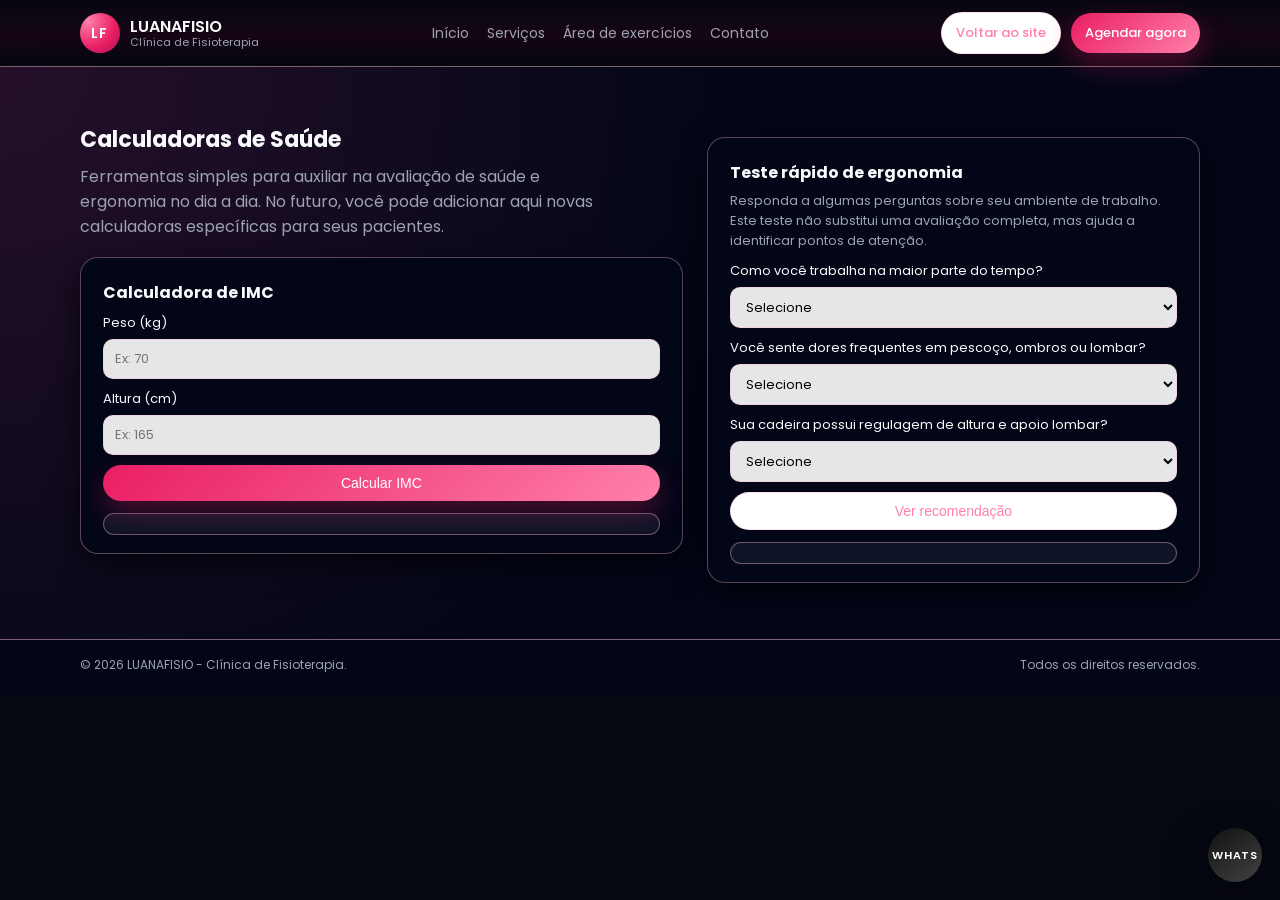
<file: Projeto 1/calculadoras.html>
<!DOCTYPE html>
<html lang="pt-BR">
  <head>
    <meta charset="UTF-8" />
    <meta name="viewport" content="width=device-width, initial-scale=1" />
    <title>Calculadoras de Saúde - LUANAFISIO</title>
    <meta
      name="description"
      content="Calculadoras de saúde da LUANAFISIO: IMC, ergonomia e ferramentas de bem-estar."
    />
    <link rel="stylesheet" href="styles.css" />
    <link rel="preconnect" href="https://fonts.googleapis.com" />
    <link rel="preconnect" href="https://fonts.gstatic.com" crossorigin />
    <link
      href="https://fonts.googleapis.com/css2?family=Poppins:wght@300;400;500;600;700&display=swap"
      rel="stylesheet"
    />
  </head>
  <body>
    <header class="topbar">
      <div class="container topbar-content">
        <div class="brand">
          <span class="brand-logo">LF</span>
          <div class="brand-text">
            <span class="brand-name">LUANAFISIO</span>
            <span class="brand-subtitle">Clínica de Fisioterapia</span>
          </div>
        </div>
        <nav class="nav">
          <a href="index.html#inicio">Início</a>
          <a href="index.html#servicos">Serviços</a>
          <a href="exercicios.html">Área de exercícios</a>
          <a href="index.html#contato">Contato</a>
        </nav>
        <div class="topbar-actions">
          <a class="btn-secondary btn-small" href="index.html">
            Voltar ao site
          </a>
          <a class="btn-primary btn-small" id="top-whatsapp" href="#" target="_blank" rel="noopener">
            Agendar agora
          </a>
        </div>
      </div>
    </header>

    <main>
      <section class="section alt" id="calculadoras">
        <div class="container calculators">
          <div>
            <h2>Calculadoras de Saúde</h2>
            <p class="section-subtitle">
              Ferramentas simples para auxiliar na avaliação de saúde e ergonomia no dia a dia. No
              futuro, você pode adicionar aqui novas calculadoras específicas para seus pacientes.
            </p>

            <div class="card calculator-card">
              <h3>Calculadora de IMC</h3>
              <form id="bmi-form" class="calculator-form">
                <label>
                  Peso (kg)
                  <input type="number" name="weight" step="0.1" min="0" placeholder="Ex: 70" required />
                </label>
                <label>
                  Altura (cm)
                  <input type="number" name="height" step="0.5" min="0" placeholder="Ex: 165" required />
                </label>
                <button type="submit" class="btn-primary btn-full">
                  Calcular IMC
                </button>
              </form>
              <div id="bmi-result" class="calculator-result">
                <!-- resultado via JS -->
              </div>
            </div>
          </div>

          <div class="card calculator-card ergonomics-card">
            <h3>Teste rápido de ergonomia</h3>
            <p class="calculator-text">
              Responda a algumas perguntas sobre seu ambiente de trabalho. Este teste não substitui
              uma avaliação completa, mas ajuda a identificar pontos de atenção.
            </p>
            <form id="ergonomics-form" class="calculator-form ergonomics-form">
              <label>
                Como você trabalha na maior parte do tempo?
                <select name="position" required>
                  <option value="">Selecione</option>
                  <option value="sentado">Sentado(a) em computador</option>
                  <option value="em_pe">Em pé / andando</option>
                  <option value="misto">Misto (sentado e em pé)</option>
                </select>
              </label>
              <label>
                Você sente dores frequentes em pescoço, ombros ou lombar?
                <select name="pain" required>
                  <option value="">Selecione</option>
                  <option value="nao">Não</option>
                  <option value="as_vezes">Às vezes</option>
                  <option value="frequente">Com frequência</option>
                </select>
              </label>
              <label>
                Sua cadeira possui regulagem de altura e apoio lombar?
                <select name="chair" required>
                  <option value="">Selecione</option>
                  <option value="sim">Sim</option>
                  <option value="nao">Não</option>
                  <option value="nao_sei">Não sei</option>
                </select>
              </label>
              <button type="submit" class="btn-secondary btn-full">
                Ver recomendação
              </button>
            </form>
            <div id="ergonomics-result" class="calculator-result">
              <!-- resultado via JS -->
            </div>
          </div>
        </div>
      </section>
    </main>

    <footer class="footer">
      <div class="container footer-content">
        <span>© <span id="year"></span> LUANAFISIO - Clínica de Fisioterapia.</span>
        <span>Todos os direitos reservados.</span>
      </div>
    </footer>

    <a
      class="floating-whatsapp"
      id="floating-whatsapp"
      href="#"
      target="_blank"
      rel="noopener"
      aria-label="Falar com LUANAFISIO pelo WhatsApp"
    >
      WHATS
    </a>

    <script src="script.js"></script>
  </body>
</html>
</file>
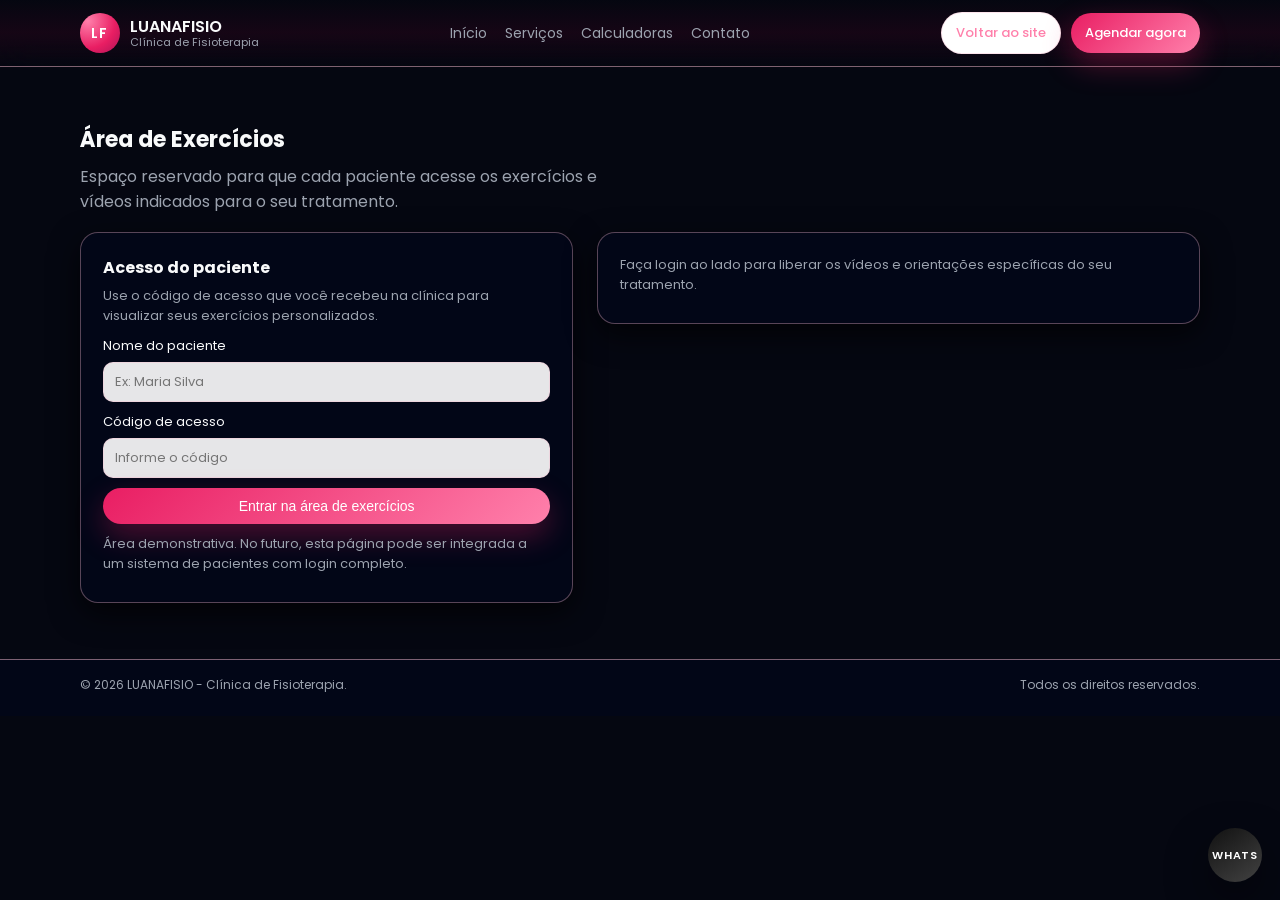
<file: Projeto 1/exercicios.html>
<!DOCTYPE html>
<html lang="pt-BR">
  <head>
    <meta charset="UTF-8" />
    <meta name="viewport" content="width=device-width, initial-scale=1" />
    <title>Área de Exercícios - LUANAFISIO</title>
    <meta
      name="description"
      content="Área de exercícios da LUANAFISIO - vídeos e orientações personalizadas para pacientes."
    />
    <link rel="stylesheet" href="styles.css" />
    <link rel="preconnect" href="https://fonts.googleapis.com" />
    <link rel="preconnect" href="https://fonts.gstatic.com" crossorigin />
    <link
      href="https://fonts.googleapis.com/css2?family=Poppins:wght@300;400;500;600;700&display=swap"
      rel="stylesheet"
    />
  </head>
  <body>
    <header class="topbar">
      <div class="container topbar-content">
        <div class="brand">
          <span class="brand-logo">LF</span>
          <div class="brand-text">
            <span class="brand-name">LUANAFISIO</span>
            <span class="brand-subtitle">Clínica de Fisioterapia</span>
          </div>
        </div>
        <nav class="nav">
          <a href="index.html#inicio">Início</a>
          <a href="index.html#servicos">Serviços</a>
          <a href="index.html#calculadoras">Calculadoras</a>
          <a href="index.html#contato">Contato</a>
        </nav>
        <div class="topbar-actions">
          <a class="btn-secondary btn-small" href="index.html">
            Voltar ao site
          </a>
          <a class="btn-primary btn-small" id="top-whatsapp" href="#" target="_blank" rel="noopener">
            Agendar agora
          </a>
        </div>
      </div>
    </header>

    <main>
      <section class="section" id="exercicios">
        <div class="container">
          <h2>Área de Exercícios</h2>
          <p class="section-subtitle">
            Espaço reservado para que cada paciente acesse os exercícios e vídeos indicados para o
            seu tratamento.
          </p>

          <div class="exercises-layout">
            <div class="card exercises-login-card">
              <h3>Acesso do paciente</h3>
              <p class="exercises-hint">
                Use o código de acesso que você recebeu na clínica para visualizar seus exercícios
                personalizados.
              </p>
              <form id="exercise-login-form" class="exercises-form">
                <label>
                  Nome do paciente
                  <input type="text" name="patientName" placeholder="Ex: Maria Silva" required />
                </label>
                <label>
                  Código de acesso
                  <input type="password" name="accessCode" placeholder="Informe o código" required />
                </label>
                <button type="submit" class="btn-primary btn-full">
                  Entrar na área de exercícios
                </button>
                <p class="form-note">
                  Área demonstrativa. No futuro, esta página pode ser integrada a um sistema de
                  pacientes com login completo.
                </p>
              </form>
            </div>

            <div class="card exercises-content-card">
              <div id="exercise-locked" class="exercises-locked">
                <p>
                  Faça login ao lado para liberar os vídeos e orientações específicas do seu
                  tratamento.
                </p>
              </div>
              <div id="exercise-area" class="exercises-area hidden">
                <div class="exercises-header">
                  <div>
                    <p class="exercises-patient-label">Paciente</p>
                    <p id="exercise-patient-name" class="exercises-patient-name"></p>
                  </div>
                  <button type="button" id="exercise-logout" class="btn-secondary btn-small">
                    Sair
                  </button>
                </div>
                <p class="exercises-intro">
                  Abaixo estão alguns exemplos de vídeos curtos que podem ser utilizados em seu
                  plano de exercícios. Substitua por vídeos reais conforme sua necessidade clínica.
                </p>
                <ul id="exercise-videos" class="exercises-video-list">
                  <!-- preenchido via JavaScript -->
                </ul>
              </div>
            </div>
          </div>
        </div>
      </section>
    </main>

    <footer class="footer">
      <div class="container footer-content">
        <span>© <span id="year"></span> LUANAFISIO - Clínica de Fisioterapia.</span>
        <span>Todos os direitos reservados.</span>
      </div>
    </footer>

    <a
      class="floating-whatsapp"
      id="floating-whatsapp"
      href="#"
      target="_blank"
      rel="noopener"
      aria-label="Falar com LUANAFISIO pelo WhatsApp"
    >
      WHATS
    </a>

    <script src="script.js"></script>
  </body>
</html>
</file>
<file: Projeto 1/styles.css>
:root {
  --color-primary: #e91e63; /* rosa principal */
  --color-primary-soft: #ffe4ef; /* fundo rosa clarinho */
  --color-primary-strong: #ff80ab; /* rosa mais claro para detalhes */
  --color-bg: #050711; /* fundo geral escuro */
  --color-card: #0b0f1f; /* fundo de blocos em tom bem escuro */
  --color-text: #f9fafb; /* texto principal claro */
  --color-muted: #9ca3af; /* texto suave */
  --color-border: rgba(248, 187, 208, 0.4);
  --shadow-soft: 0 18px 45px rgba(0, 0, 0, 0.8);
  --radius-lg: 18px;
  --radius-full: 999px;
}

*,
*::before,
*::after {
  box-sizing: border-box;
}

html,
body {
  margin: 0;
  padding: 0;
  font-family: "Poppins", system-ui, -apple-system, BlinkMacSystemFont, "Segoe UI", sans-serif;
  color: var(--color-text);
  background: var(--color-bg);
  scroll-behavior: smooth;
}

body {
  min-height: 100vh;
}

a {
  color: inherit;
  text-decoration: none;
}

img {
  max-width: 100%;
  display: block;
}

.container {
  width: min(1120px, 100% - 32px);
  margin-inline: auto;
}

.topbar {
  position: sticky;
  top: 0;
  z-index: 20;
  backdrop-filter: blur(18px);
  background: linear-gradient(
      to bottom,
      rgba(5, 7, 17, 0.96),
      rgba(24, 6, 22, 0.9),
      transparent
    );
  border-bottom: 1px solid rgba(248, 187, 208, 0.5);
}

.topbar-content {
  display: flex;
  align-items: center;
  justify-content: space-between;
  padding-block: 12px;
  gap: 16px;
}

.brand {
  display: flex;
  align-items: center;
  gap: 10px;
}

.brand-logo {
  width: 40px;
  height: 40px;
  border-radius: var(--radius-full);
  background: radial-gradient(circle at 20% 20%, #ff80ab, #e91e63 60%, #ad1457);
  display: flex;
  align-items: center;
  justify-content: center;
  color: #ffffff;
  font-weight: 600;
  font-size: 14px;
  letter-spacing: 0.08em;
}

.brand-text {
  display: flex;
  flex-direction: column;
  line-height: 1.1;
}

.brand-name {
  font-weight: 600;
  font-size: 16px;
}

.brand-subtitle {
  font-size: 11px;
  color: var(--color-muted);
}

.nav {
  display: flex;
  gap: 18px;
  font-size: 14px;
}

.nav a {
  position: relative;
  color: var(--color-muted);
}

.nav a::after {
  content: "";
  position: absolute;
  left: 0;
  bottom: -4px;
  width: 0;
  height: 2px;
  background: var(--color-primary);
  border-radius: 99px;
  transition: width 0.2s ease;
}

.nav a:hover {
  color: var(--color-primary-strong);
}

.nav a:hover::after {
  width: 100%;
}

.topbar-actions {
  display: flex;
  align-items: center;
  gap: 10px;
}

.btn-primary,
.btn-secondary {
  display: inline-flex;
  align-items: center;
  justify-content: center;
  padding: 10px 20px;
  border-radius: var(--radius-full);
  font-size: 14px;
  font-weight: 500;
  border: none;
  cursor: pointer;
  transition: transform 0.12s ease, box-shadow 0.12s ease, background 0.12s ease, color 0.12s ease;
  white-space: nowrap;
}

.btn-primary {
  background: linear-gradient(135deg, #e91e63, #ff80ab);
  color: #ffffff;
  box-shadow: 0 12px 30px rgba(233, 30, 99, 0.32);
}

.btn-primary:hover {
  transform: translateY(-1px);
  box-shadow: 0 16px 40px rgba(233, 30, 99, 0.45);
}

.btn-secondary {
  background: #ffffff;
  color: var(--color-primary-strong);
  border: 1px solid var(--color-border);
}

.btn-secondary:hover {
  background: #f9fafb;
  transform: translateY(-1px);
}

.btn-small {
  padding-inline: 14px;
  font-size: 13px;
}

.btn-full {
  width: 100%;
}

.hero {
  position: relative;
  padding: 64px 0 80px;
  overflow: hidden;
}

.hero-bg-decor {
  position: absolute;
  inset: 0;
  background:
    radial-gradient(circle at top left, rgba(236, 72, 153, 0.38) 0, transparent 55%),
    radial-gradient(circle at 80% 20%, rgba(244, 63, 94, 0.32) 0, transparent 55%),
    linear-gradient(to bottom, #050711 0, #050713 40%, #020617 100%);
  opacity: 1;
  z-index: -1;
}

.hero-grid {
  display: grid;
  grid-template-columns: minmax(0, 1.15fr) minmax(0, 0.9fr);
  gap: 36px;
  align-items: center;
}

.hero-kicker {
  font-size: 13px;
  text-transform: uppercase;
  letter-spacing: 0.16em;
  color: var(--color-primary);
  font-weight: 600;
  margin-bottom: 10px;
}

.hero h1 {
  font-size: clamp(28px, 4vw, 36px);
  line-height: 1.1;
  margin: 0 0 14px;
}

.hero-subtitle {
  margin: 0 0 22px;
  color: var(--color-muted);
  max-width: 520px;
}

.hero-actions {
  display: flex;
  flex-wrap: wrap;
  gap: 10px;
  margin-bottom: 20px;
}

.hero-highlights {
  display: flex;
  flex-wrap: wrap;
  gap: 18px;
  font-size: 12px;
  color: var(--color-muted);
}

.hero-highlights > div {
  display: flex;
  flex-direction: column;
  gap: 2px;
  padding: 8px 14px;
  border-radius: 999px;
  background: rgba(255, 240, 246, 0.9);
  border: 1px solid rgba(248, 187, 208, 0.9);
}

.hero-number {
  font-weight: 600;
  color: var(--color-primary-strong);
}

.hero-label {
  font-size: 11px;
}

.hero-photos {
  margin-top: 26px;
  display: grid;
  grid-template-columns: minmax(0, 1.3fr) minmax(0, 0.9fr);
  gap: 14px;
  align-items: stretch;
}

.hero-photo {
  position: relative;
  border-radius: 22px;
  overflow: hidden;
  background-size: cover;
  background-position: center;
  min-height: 140px;
  box-shadow: 0 18px 45px rgba(233, 30, 99, 0.2);
}

.hero-photo::before {
  content: "";
  position: absolute;
  inset: 0;
  background: linear-gradient(145deg, rgba(0, 0, 0, 0.35), transparent 60%);
}

.hero-photo span {
  position: absolute;
  left: 16px;
  bottom: 14px;
  z-index: 1;
  color: #ffffff;
  font-size: 13px;
  font-weight: 500;
}

.hero-photo-main {
  background-image: url("https://images.pexels.com/photos/3820430/pexels-photo-3820430.jpeg?auto=compress&cs=tinysrgb&w=1200");
}

.hero-photo-small {
  background-image: url("https://images.pexels.com/photos/4506109/pexels-photo-4506109.jpeg?auto=compress&cs=tinysrgb&w=1200");
}

.hero-card {
  position: relative;
}

.hero-card-inner {
  background: radial-gradient(circle at top left, rgba(236, 72, 153, 0.2), transparent 60%),
    #020617;
  border-radius: 24px;
  padding: 22px 22px 20px;
  box-shadow: var(--shadow-soft);
  border: 1px solid rgba(248, 187, 208, 0.75);
}

.hero-card-inner h2 {
  margin: 0 0 6px;
  font-size: 18px;
}

.hero-card-inner p {
  margin: 0 0 18px;
  font-size: 13px;
  color: var(--color-muted);
}

form {
  display: flex;
  flex-direction: column;
  gap: 10px;
}

label {
  display: flex;
  flex-direction: column;
  gap: 6px;
  font-size: 13px;
}

input,
select,
textarea {
  font: inherit;
  padding: 9px 11px;
  border-radius: 10px;
  border: 1px solid var(--color-border);
  background: rgba(255, 255, 255, 0.9);
  outline: none;
  transition: border-color 0.15s ease, box-shadow 0.15s ease, background 0.15s ease;
}

input:focus,
select:focus,
textarea:focus {
  border-color: rgba(233, 30, 99, 0.7);
  box-shadow: 0 0 0 1px rgba(233, 30, 99, 0.18);
  background: #ffffff;
}

textarea {
  resize: vertical;
  min-height: 72px;
}

.form-note {
  margin: 8px 0 0;
  font-size: 11px;
  color: var(--color-muted);
}

.section {
  padding: 56px 0;
}

.section.alt {
  background: radial-gradient(circle at top left, rgba(236, 72, 153, 0.15) 0, transparent 55%),
    #020617;
}

.section-video {
  background: radial-gradient(circle at top, rgba(236, 72, 153, 0.22) 0, #020617 55%);
}

.section-video-header {
  text-align: center;
  max-width: 620px;
  margin: 0 auto 26px;
}

.section-video-header .section-subtitle {
  margin-left: auto;
  margin-right: auto;
}

.video-wrapper {
  border-radius: 28px;
  padding: 12px;
  background: radial-gradient(circle at top left, rgba(236, 72, 153, 0.5), rgba(15, 23, 42, 1));
  box-shadow: 0 22px 55px rgba(0, 0, 0, 0.9);
}

.video-aspect {
  position: relative;
  width: 100%;
  padding-top: 56.25%; /* 16:9 */
  border-radius: 22px;
  overflow: hidden;
  background: #000;
}

.video-aspect iframe,
.video-aspect video {
  position: absolute;
  inset: 0;
  width: 100%;
  height: 100%;
  border: 0;
}

.section h2 {
  font-size: 22px;
  margin: 0 0 8px;
}

.section-subtitle {
  margin: 0 0 18px;
  color: var(--color-muted);
  max-width: 520px;
}

.section-grid {
  display: grid;
  grid-template-columns: minmax(0, 1.1fr) minmax(0, 0.9fr);
  gap: 32px;
  align-items: flex-start;
}

.pill-list {
  list-style: none;
  padding: 0;
  margin: 0;
  display: flex;
  flex-wrap: wrap;
  gap: 10px;
}

.pill-list li {
  padding: 8px 14px;
  border-radius: 999px;
  font-size: 12px;
  background: #fff5f9;
  border: 1px solid rgba(248, 187, 208, 0.9);
}

.cards-grid {
  display: grid;
  grid-template-columns: repeat(3, minmax(0, 1fr));
  gap: 24px;
}

.card {
  background: #020617;
  border-radius: 18px;
  padding: 22px 22px 18px;
  border: 1px solid rgba(248, 187, 208, 0.35);
  box-shadow: 0 10px 30px rgba(0, 0, 0, 0.7);
}

.card h3 {
  margin: 0 0 6px;
  font-size: 16px;
}

.card p {
  margin: 0 0 10px;
  font-size: 13px;
  color: var(--color-muted);
}

.card ul {
  margin: 0;
  padding-left: 16px;
  font-size: 12px;
  color: var(--color-text);
}

.before-after-grid {
  display: grid;
  grid-template-columns: minmax(0, 1.1fr) minmax(0, 0.9fr);
  gap: 24px;
  align-items: flex-start;
}

.before-after-photos {
  display: grid;
  grid-template-columns: repeat(2, minmax(0, 1fr));
  gap: 10px;
  margin-top: 10px;
}

.before-photo,
.after-photo {
  position: relative;
  border-radius: 14px;
  background: radial-gradient(circle at top, rgba(148, 163, 184, 0.4), rgba(15, 23, 42, 1));
  height: 140px;
  overflow: hidden;
  display: flex;
  align-items: center;
  justify-content: center;
  color: #e5e7eb;
  font-size: 13px;
  text-transform: uppercase;
  letter-spacing: 0.14em;
}

.before-photo span,
.after-photo span {
  position: relative;
  z-index: 1;
}

.before-after-note {
  margin-top: 10px;
  font-size: 12px;
  color: var(--color-muted);
}

.blog-card h4 {
  margin: 0 0 4px;
  font-size: 14px;
}

.blog-list {
  list-style: none;
  padding: 0;
  margin: 8px 0 0;
  display: flex;
  flex-direction: column;
  gap: 8px;
}

.blog-item p {
  margin: 0;
  font-size: 13px;
  color: var(--color-muted);
}

.blog-footer {
  margin-top: 10px;
  font-size: 12px;
  color: var(--color-muted);
}

.testimonials-grid {
  grid-template-columns: repeat(3, minmax(0, 1fr));
}

.testimonial-card {
  display: flex;
  flex-direction: column;
  justify-content: space-between;
}

.testimonial-text {
  font-size: 13px;
  color: var(--color-muted);
  margin: 0 0 12px;
}

.testimonial-footer {
  display: flex;
  align-items: center;
  gap: 10px;
}

.testimonial-avatar {
  width: 34px;
  height: 34px;
  border-radius: 999px;
  background: linear-gradient(145deg, #e91e63, #ff80ab);
  display: flex;
  align-items: center;
  justify-content: center;
  font-size: 14px;
  font-weight: 600;
}

.testimonial-name {
  margin: 0;
  font-size: 13px;
  font-weight: 500;
}

.testimonial-meta {
  margin: 0;
  font-size: 11px;
  color: var(--color-muted);
}

.faq-list {
  display: flex;
  flex-direction: column;
  gap: 14px;
  margin-top: 10px;
}

.faq-item {
  padding: 12px 14px;
  border-radius: 14px;
  background: #020617;
  border: 1px solid rgba(148, 163, 184, 0.35);
}

.faq-question {
  margin: 0 0 6px;
  font-size: 15px;
}

.faq-answer {
  margin: 0;
  font-size: 13px;
  color: var(--color-muted);
}

.hidden {
  display: none !important;
}

.exercises-layout {
  display: grid;
  grid-template-columns: minmax(0, 0.9fr) minmax(0, 1.1fr);
  gap: 24px;
  align-items: flex-start;
}

.exercises-login-card h3,
.exercises-content-card h3 {
  margin-top: 0;
}

.exercises-hint {
  font-size: 12px;
  color: var(--color-muted);
  margin: 0 0 14px;
}

.exercises-form {
  margin-top: 6px;
}

.exercises-locked {
  font-size: 13px;
  color: var(--color-muted);
}

.exercises-area {
  display: flex;
  flex-direction: column;
  gap: 10px;
}

.exercises-header {
  display: flex;
  justify-content: space-between;
  align-items: center;
  gap: 16px;
  margin-bottom: 4px;
}

.exercises-patient-label {
  margin: 0;
  font-size: 11px;
  text-transform: uppercase;
  letter-spacing: 0.12em;
  color: var(--color-muted);
}

.exercises-patient-name {
  margin: 2px 0 0;
  font-weight: 600;
}

.exercises-intro {
  margin: 0 0 6px;
  font-size: 13px;
  color: var(--color-muted);
}

.exercises-video-list {
  list-style: none;
  padding: 0;
  margin: 6px 0 0;
  display: flex;
  flex-direction: column;
  gap: 10px;
}

.exercises-video-item {
  padding: 10px 12px;
  border-radius: 12px;
  background: rgba(15, 23, 42, 0.9);
  border: 1px solid rgba(248, 187, 208, 0.4);
  display: flex;
  flex-direction: column;
  gap: 4px;
}

.exercises-video-title {
  font-size: 13px;
  font-weight: 600;
}

.exercises-video-meta {
  font-size: 11px;
  color: var(--color-muted);
}

.exercises-video-link {
  margin-top: 4px;
  font-size: 12px;
  color: var(--color-primary-strong);
  text-decoration: underline;
}

.calculators {
  display: grid;
  grid-template-columns: minmax(0, 1.1fr) minmax(0, 0.9fr);
  gap: 24px;
  align-items: flex-start;
}

.calculator-card {
  margin-top: 14px;
}

.calculator-form {
  margin-top: 8px;
}

.calculator-result {
  margin-top: 12px;
  padding: 10px 12px;
  border-radius: 12px;
  background: rgba(15, 23, 42, 0.9);
  border: 1px solid rgba(248, 187, 208, 0.4);
  font-size: 13px;
  color: var(--color-muted);
}

.calculator-result strong {
  color: var(--color-text);
}

.calculator-text {
  font-size: 13px;
  color: var(--color-muted);
  margin: 0 0 10px;
}

.ergonomics-form {
  margin-top: 6px;
}

.profile-card {
  display: grid;
  grid-template-columns: auto minmax(0, 1fr);
  gap: 16px;
  align-items: center;
  padding: 22px;
  border-radius: 20px;
  background: #020617;
  border: 1px solid rgba(248, 187, 208, 0.7);
  box-shadow: 0 12px 34px rgba(0, 0, 0, 0.8);
}

.profile-avatar {
  width: 70px;
  height: 70px;
  border-radius: 20px;
  background: linear-gradient(145deg, #e91e63, #ff80ab);
  display: flex;
  align-items: center;
  justify-content: center;
  color: #ffffff;
  font-weight: 600;
  font-size: 20px;
}

.profile-role {
  margin: 0 0 6px;
  font-size: 13px;
  color: var(--color-muted);
}

.profile-note {
  margin: 4px 0 0;
  font-size: 12px;
  color: var(--color-muted);
}

.contact-list {
  list-style: none;
  padding: 0;
  margin: 0 0 18px;
  display: flex;
  flex-direction: column;
  gap: 10px;
  font-size: 14px;
}

.contact-list a {
  color: var(--color-primary-strong);
  text-decoration: underline;
  text-decoration-thickness: 1px;
}

.map-placeholder {
  padding: 18px;
  border-radius: 18px;
  border: 1px dashed rgba(244, 143, 177, 0.9);
  background: rgba(15, 23, 42, 0.85);
  font-size: 13px;
  color: var(--color-muted);
}

.map-embed-wrapper {
  border-radius: 14px;
  overflow: hidden;
  height: 220px;
  margin-bottom: 8px;
}

.map-note {
  margin-top: 8px;
  font-size: 12px;
  color: var(--color-muted);
}

.footer {
  padding: 16px 0 22px;
  border-top: 1px solid rgba(248, 187, 208, 0.5);
  background: #020617;
}

.footer-content {
  display: flex;
  flex-wrap: wrap;
  justify-content: space-between;
  gap: 8px;
  font-size: 12px;
  color: var(--color-muted);
}

.floating-whatsapp {
  position: fixed;
  right: 18px;
  bottom: 18px;
  z-index: 30;
  width: 54px;
  height: 54px;
  border-radius: 999px;
  background: linear-gradient(145deg, #111111, #424242);
  color: #ffffff;
  display: flex;
  align-items: center;
  justify-content: center;
  font-weight: 600;
  font-size: 11px;
  letter-spacing: 0.08em;
  box-shadow: 0 18px 45px rgba(0, 0, 0, 0.45);
  cursor: pointer;
  transition: transform 0.12s ease, box-shadow 0.12s ease;
}

.floating-whatsapp:hover {
  transform: translateY(-2px);
  box-shadow: 0 22px 55px rgba(0, 0, 0, 0.6);
}

@media (max-width: 900px) {
  .hero-grid {
    grid-template-columns: minmax(0, 1fr);
  }

  .hero-card {
    order: -1;
  }

  .section-grid {
    grid-template-columns: minmax(0, 1fr);
  }

  .cards-grid {
    grid-template-columns: minmax(0, 1fr);
  }
}

@media (max-width: 720px) {
  .topbar-content {
    align-items: center;
    justify-content: space-between;
  }

  .nav {
    display: none;
  }

  .hero {
    padding-top: 26px;
  }
}

@media (max-width: 480px) {
  .floating-whatsapp {
    width: 50px;
    height: 50px;
  }
}
</file>
